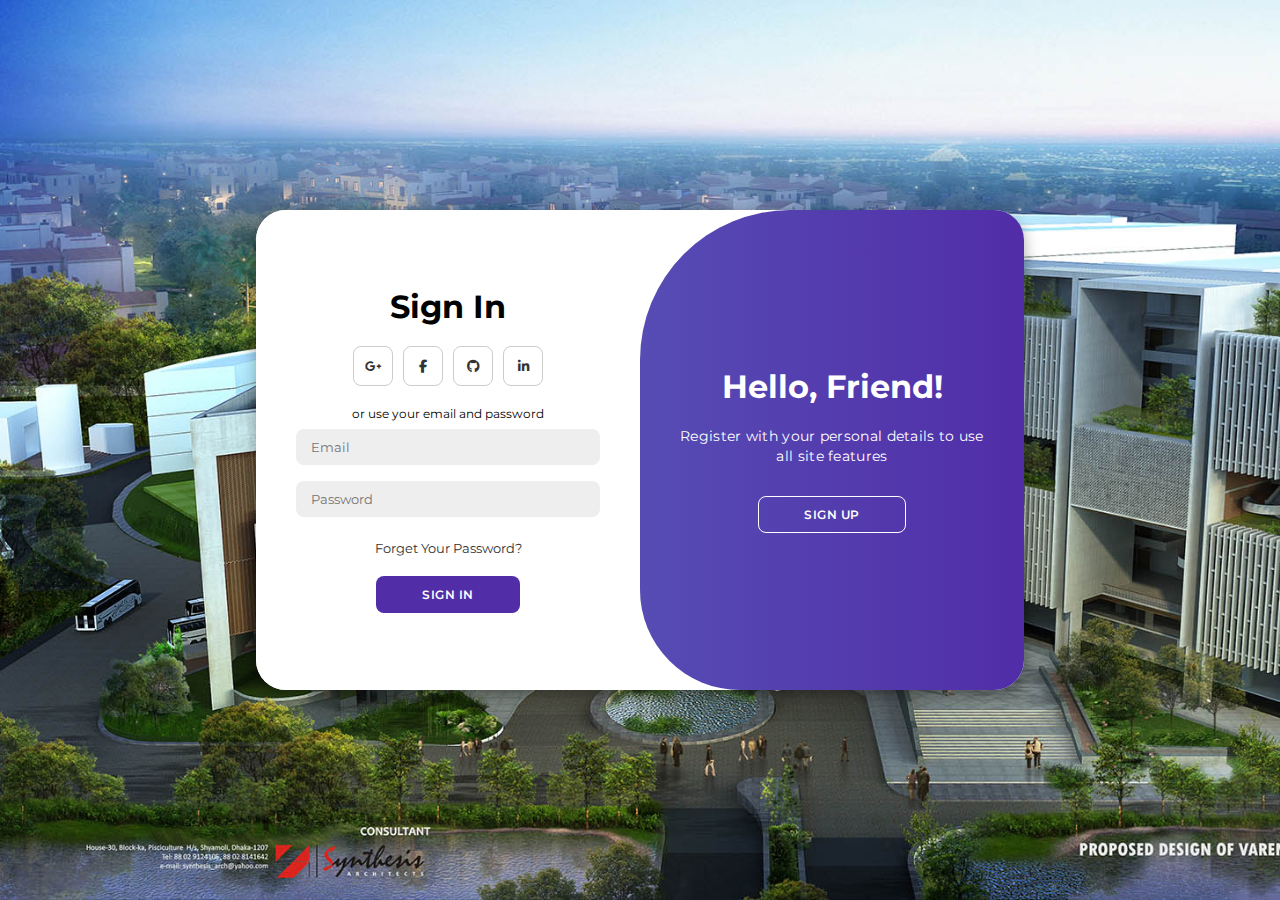
<file: login.html>
<!DOCTYPE html>
<html lang="en">

<head>
    <meta charset="UTF-8">
    <meta name="viewport" content="width=device-width, initial-scale=1.0">
    <link rel="stylesheet" href="https://cdnjs.cloudflare.com/ajax/libs/font-awesome/6.4.2/css/all.min.css">
    <link rel="stylesheet" href="style.css">
    <title>Login Page</title>
</head>

<body>

    <div class="container" id="container">
        <div class="form-container sign-up">
            <form>
                <h1>Create Account</h1>
                <div class="social-icons">
                    <a href="#" class="icon"><i class="fa-brands fa-google-plus-g"></i></a>
                    <a href="#" class="icon"><i class="fa-brands fa-facebook-f"></i></a>
                    <a href="#" class="icon"><i class="fa-brands fa-github"></i></a>
                    <a href="#" class="icon"><i class="fa-brands fa-linkedin-in"></i></a>
                </div>
                <span>or use your email for registration</span>
                <input type="text" placeholder="Name">
                <input type="email" id="signupEmail" placeholder="Email">
                <input type="password" placeholder="Password">
                <button>Sign Up</button>
            </form>
        </div>
        <div class="form-container sign-in">
            <form action="index.html" method="GET" onsubmit="login(event)">
                <h1>Sign In</h1>
                <div class="social-icons">
                    <a href="index.html" class="icon"><i class="fa-brands fa-google-plus-g"></i></a>
                    <a href="#" class="icon"><i class="fa-brands fa-facebook-f"></i></a>
                    <a href="#" class="icon"><i class="fa-brands fa-github"></i></a>
                    <a href="#" class="icon"><i class="fa-brands fa-linkedin-in"></i></a>
                </div>
                <span>or use your email and password</span>
                <input type="email" id="loginEmail" placeholder="Email">
                <input type="password" id="loginPassword" placeholder="Password">
                <a href="#">Forget Your Password?</a>
                <button type="submit" class="sign-in-btn">Sign In</button>
            </form>
            <script>
                function login(event) {
                    event.preventDefault(); // prevent form submission
                    var email = document.getElementById("loginEmail").value;
                    var password = document.getElementById("loginPassword").value;
                    if (email === 'mahi42698@gmail.com' && password === '123456') {
                        alert("Successful login");
                        window.location.assign("index.html");
                    } else {
                        alert("Wrong email or password");
                    }
                }
            </script>
        </div>
        <div class="toggle-container">
            <div class="toggle">
                <div class="toggle-panel toggle-left">
                    <h1>Welcome Back!</h1>
                    <p>Enter your personal details to use all site features</p>
                    <button class="hidden" id="login">Sign In</button>
                </div>
                <div class="toggle-panel toggle-right">
                    <h1>Hello, Friend!</h1>
                    <p>Register with your personal details to use all site features</p>
                    <button class="hidden" id="register">Sign Up</button>
                </div>
            </div>
        </div>
    </div>

    <script src="script.js"></script>
</body>

</html>
</file>
<file: style.css>
@import url('https://fonts.googleapis.com/css2?family=Montserrat:wght@300;400;500;600;700&display=swap');

*{
    margin: 0;
    padding: 0;
    box-sizing: border-box;
    font-family: 'Montserrat', sans-serif;
}

body{
    /*background-color: #c9d6ff;
    background: linear-gradient(to right, #e2e2e2, #c9d6ff);*/
    background-image: url(BG2.jpg);
    background-size: cover;
    background-repeat: no-repeat;
    background-attachment: fixed;
    display: flex;
    align-items: center;
    justify-content: center;
    flex-direction: column;
    height: 100vh;
}

.container{
    background-color: #fff;
    border-radius: 30px;
    box-shadow: 0 5px 15px rgba(0, 0, 0, 0.35);
    position: relative;
    overflow: hidden;
    width: 768px;
    max-width: 100%;
    min-height: 480px;
}

.container p{
    font-size: 14px;
    line-height: 20px;
    letter-spacing: 0.3px;
    margin: 20px 0;
}

.container span{
    font-size: 12px;
}

.container a{
    color: #333;
    font-size: 13px;
    text-decoration: none;
    margin: 15px 0 10px;
}

.container button{
    background-color: #512da8;
    color: #fff;
    font-size: 12px;
    padding: 10px 45px;
    border: 1px solid transparent;
    border-radius: 8px;
    font-weight: 600;
    letter-spacing: 0.5px;
    text-transform: uppercase;
    margin-top: 10px;
    cursor: pointer;
}

.container button.hidden{
    background-color: transparent;
    border-color: #fff;
}

.container form{
    background-color: #fff;
    display: flex;
    align-items: center;
    justify-content: center;
    flex-direction: column;
    padding: 0 40px;
    height: 100%;
}

.container input{
    background-color: #eee;
    border: none;
    margin: 8px 0;
    padding: 10px 15px;
    font-size: 13px;
    border-radius: 8px;
    width: 100%;
    outline: none;
}

.form-container{
    position: absolute;
    top: 0;
    height: 100%;
    transition: all 0.6s ease-in-out;
}

.sign-in{
    left: 0;
    width: 50%;
    z-index: 2;
}

.container.active .sign-in{
    transform: translateX(100%);
}

.sign-up{
    left: 0;
    width: 50%;
    opacity: 0;
    z-index: 1;
}

.container.active .sign-up{
    transform: translateX(100%);
    opacity: 1;
    z-index: 5;
    animation: move 0.6s;
}

@keyframes move{
    0%, 49.99%{
        opacity: 0;
        z-index: 1;
    }
    50%, 100%{
        opacity: 1;
        z-index: 5;
    }
}

.social-icons{
    margin: 20px 0;
}

.social-icons a{
    border: 1px solid #ccc;
    border-radius: 20%;
    display: inline-flex;
    justify-content: center;
    align-items: center;
    margin: 0 3px;
    width: 40px;
    height: 40px;
}

.toggle-container{
    position: absolute;
    top: 0;
    left: 50%;
    width: 50%;
    height: 100%;
    overflow: hidden;
    transition: all 0.6s ease-in-out;
    border-radius: 150px 0 0 100px;
    z-index: 1000;
}

.container.active .toggle-container{
    transform: translateX(-100%);
    border-radius: 0 150px 100px 0;
}

.toggle{
    background-color: #512da8;
    height: 100%;
    background: linear-gradient(to right, #5c6bc0, #512da8);
    color: #fff;
    position: relative;
    left: -100%;
    height: 100%;
    width: 200%;
    transform: translateX(0);
    transition: all 0.6s ease-in-out;
}

.container.active .toggle{
    transform: translateX(50%);
}

.toggle-panel{
    position: absolute;
    width: 50%;
    height: 100%;
    display: flex;
    align-items: center;
    justify-content: center;
    flex-direction: column;
    padding: 0 30px;
    text-align: center;
    top: 0;
    transform: translateX(0);
    transition: all 0.6s ease-in-out;
}

.toggle-left{
    transform: translateX(-200%);
}

.container.active .toggle-left{
    transform: translateX(0);
}

.toggle-right{
    right: 0;
    transform: translateX(0);
}

.container.active .toggle-right{
    transform: translateX(200%);
}
</file>
